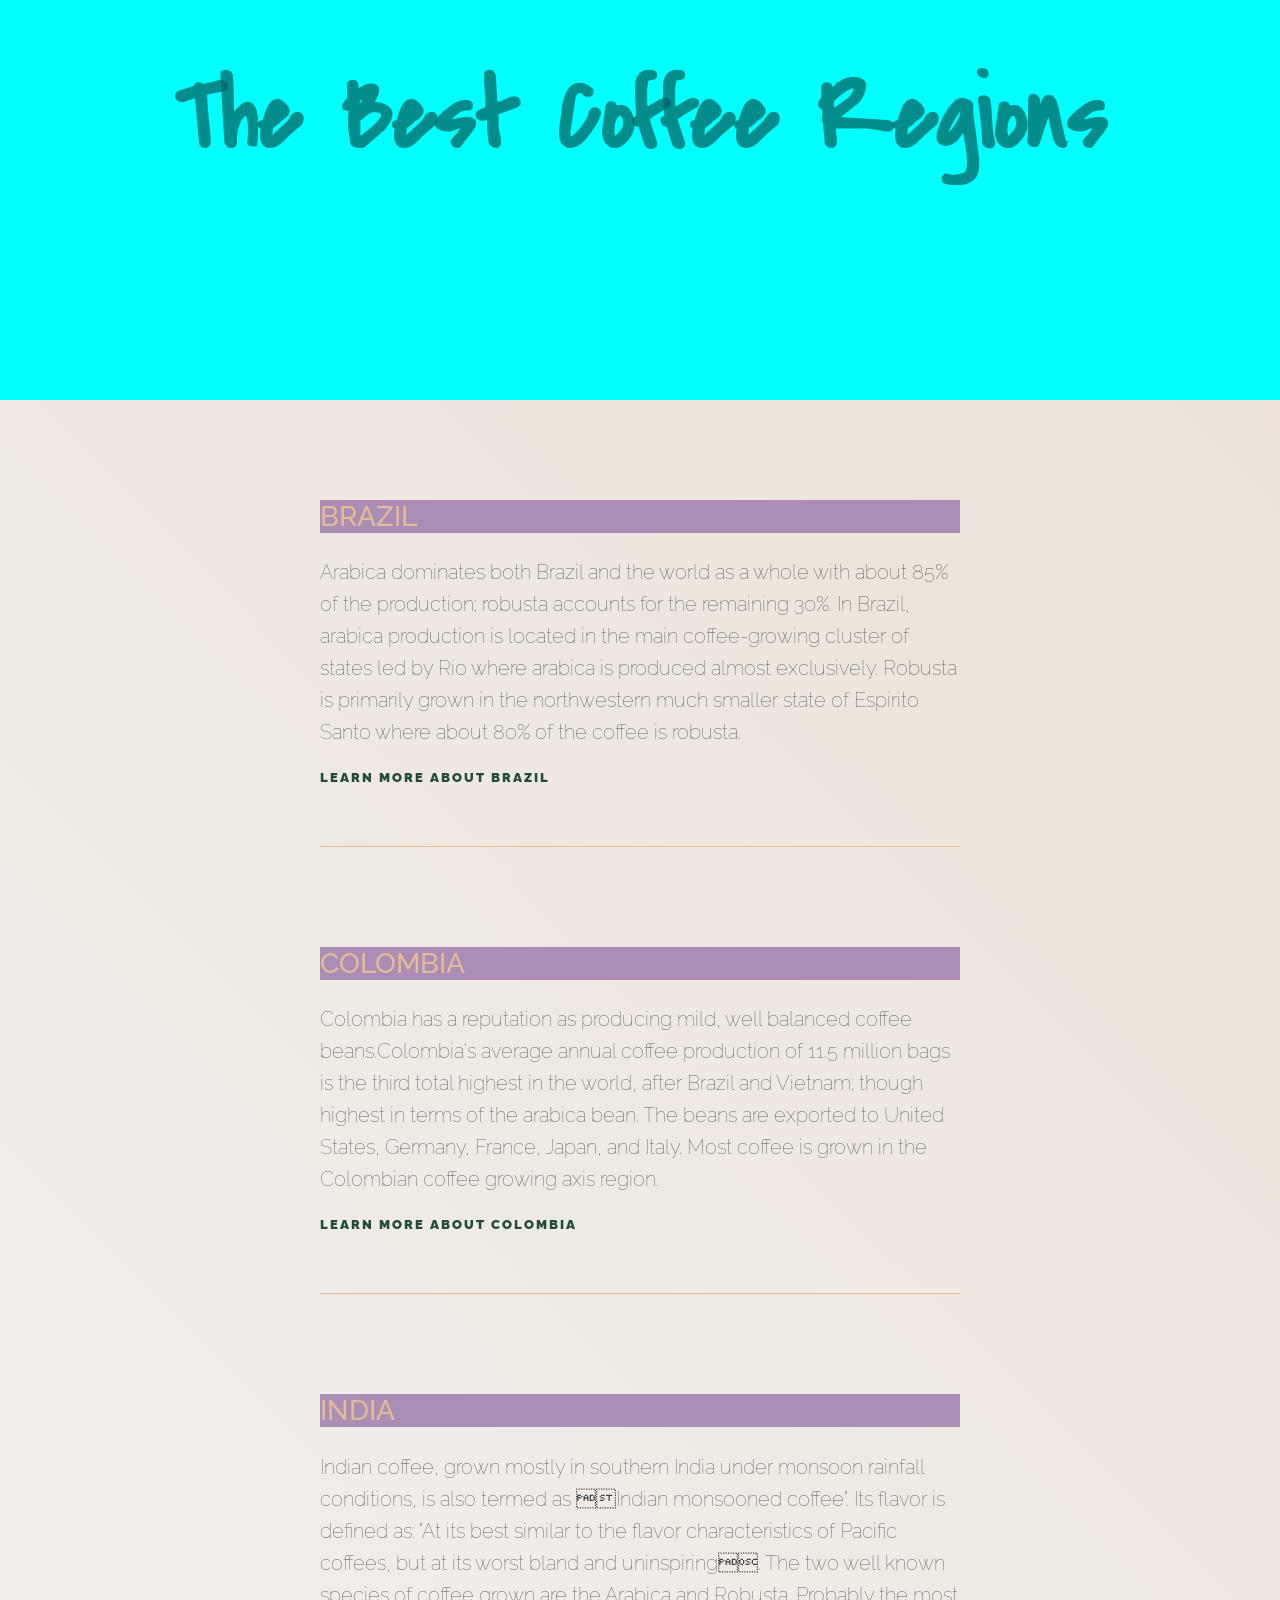
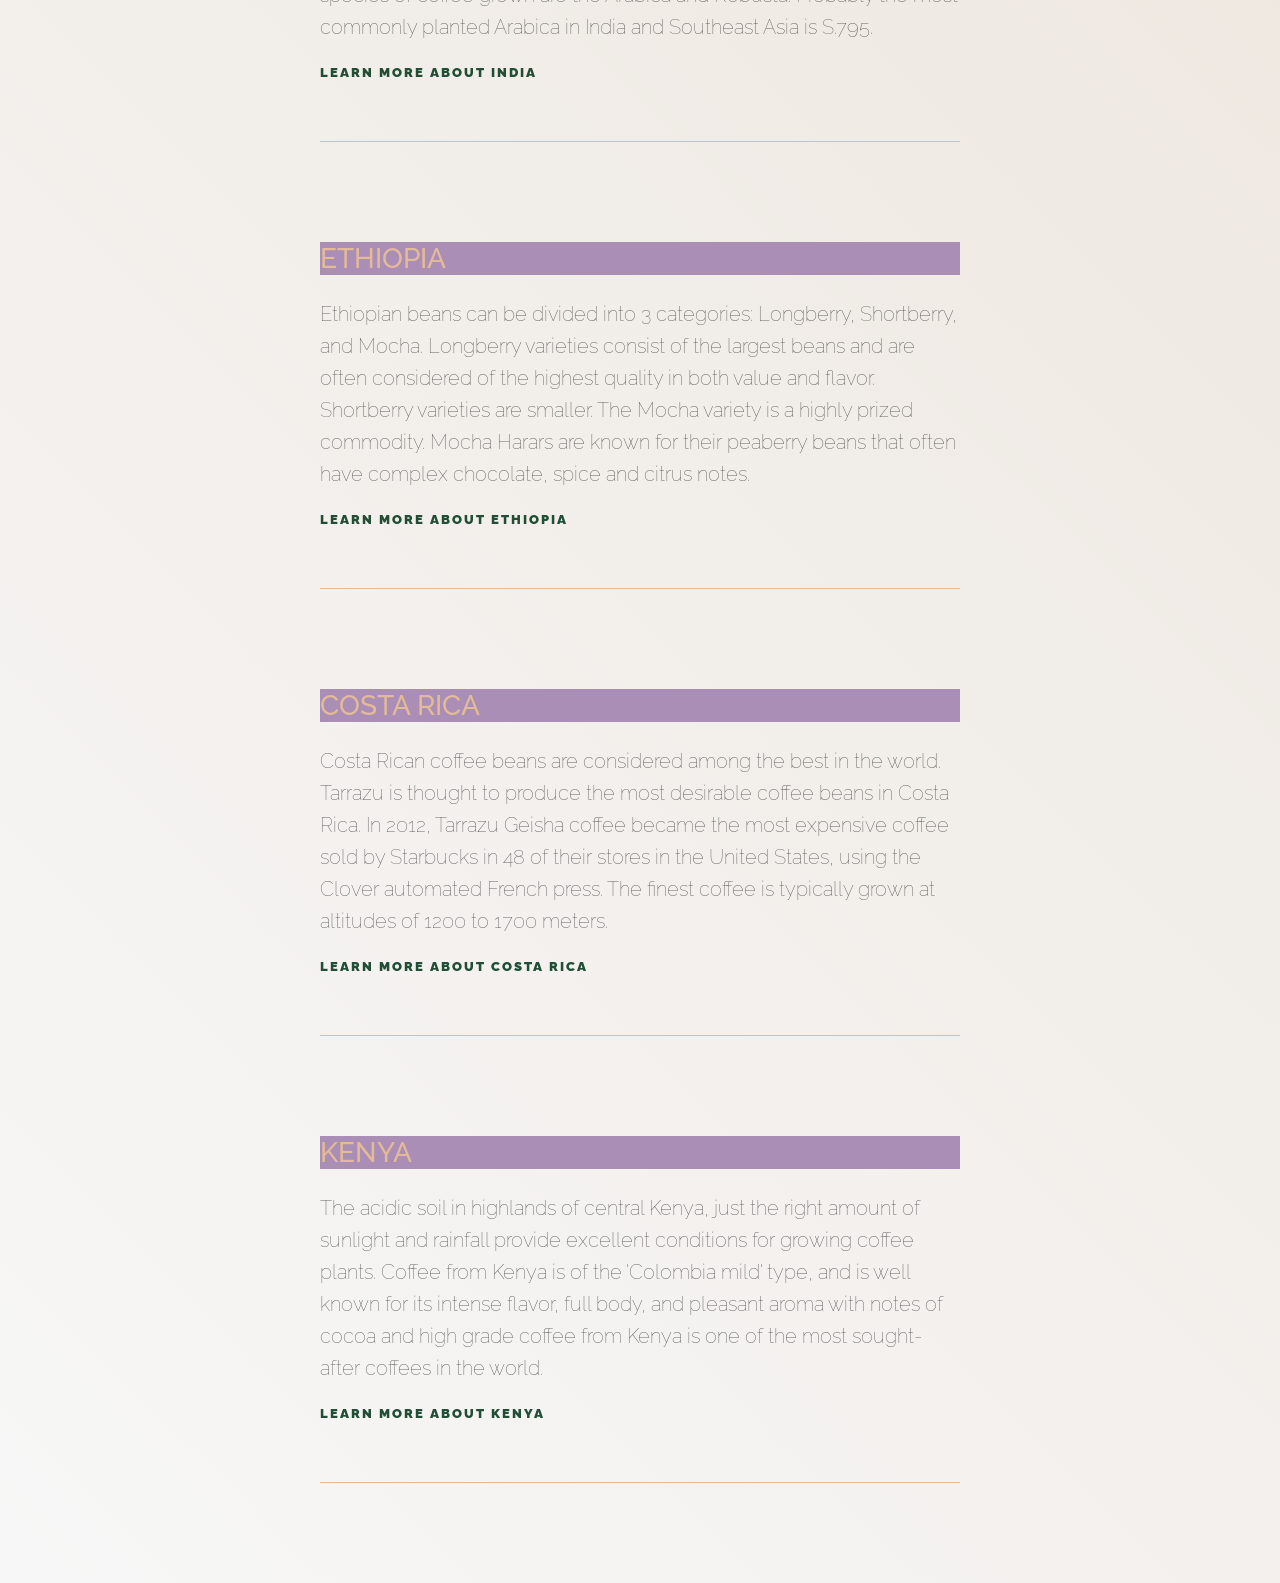
<file: index.html>
<!DOCTYPE html>
<html>
<head>
  <title>The Best Coffee - By Region</title>
  <link href="https://fonts.googleapis.com/css?family=Covered+By+Your+Grace|Raleway:100,500,600,800" rel="stylesheet">
  <link rel="stylesheet" type="text/css" href="master.css">
</head>
<body>

  <div class="header">
    <h1>The Best Coffee Regions</h1>
  </div>

  <ul>
    <li>
      <h2>Brazil</h2>
      <p>Arabica dominates both Brazil and the world as a whole with about 85% of the production; robusta accounts for the remaining 30%. In Brazil, arabica production is located in the main coffee-growing cluster of states led by Rio where arabica is
        produced almost exclusively. Robusta is primarily grown in the northwestern much smaller state of Espirito Santo where about 80% of the coffee is robusta.</p>
      <a href="#">Learn More about Brazil</a>
    </li>
    <li>
      <h2>Colombia</h2>
      <p>Colombia has a reputation as producing mild, well balanced coffee beans.Colombia's average annual coffee production of 11.5 million bags is the third total highest in the world, after Brazil and Vietnam; though highest in terms of the arabica
        bean. The beans are exported to United States, Germany, France, Japan, and Italy. Most coffee is grown in the Colombian coffee growing axis region.</p>
      <a href="#">Learn More about Colombia</a>
    </li>
    <li>
      <h2>India</h2>
      <p>Indian coffee, grown mostly in southern India under monsoon rainfall conditions, is also termed as Indian monsooned coffee". Its flavor is defined as: "At its best similar to the flavor characteristics of Pacific coffees, but at its worst bland and uninspiring. The two well known species of coffee grown are the Arabica and Robusta. Probably the most commonly planted Arabica in India and Southeast Asia is S.795.</p>
      <a href="#">Learn More about India</a>
    </li>
    <li>
      <h2>Ethiopia</h2>
      <p>Ethiopian beans can be divided into 3 categories: Longberry, Shortberry, and Mocha. Longberry varieties consist of the largest beans and are often considered of the highest quality in both value and flavor. Shortberry varieties are smaller. The Mocha variety is a highly prized commodity. Mocha Harars are known for their peaberry beans that often have complex chocolate, spice and citrus notes.</p>
      <a href="#">Learn More about Ethiopia</a>
    </li>
    <li>
      <h2>Costa Rica</h2>
      <p>Costa Rican coffee beans are considered among the best in the world. Tarrazu is thought to produce the most desirable coffee beans in Costa Rica. In 2012, Tarrazu Geisha coffee became the most expensive coffee sold by Starbucks in 48 of their stores in the United States, using the Clover automated French press. The finest coffee is typically grown at altitudes of 1200 to 1700 meters.</p>
      <a href="#">Learn More about Costa Rica</a>
    </li>
    <li>
      <h2>Kenya</h2>
      <p>The acidic soil in highlands of central Kenya, just the right amount of sunlight and rainfall provide excellent conditions for growing coffee plants. Coffee from Kenya is of the 'Colombia mild' type, and is well known for its intense flavor, full body, and pleasant aroma with notes of cocoa and high grade coffee from Kenya is one of the most sought-after coffees in the world.</p>
      <a href="#">Learn More about Kenya</a>
    </li>
  </ul>

</body>
</html>
</file>
<file: master.css>
body {
  padding: 0;
  margin: 0;
  background: #f7f7f7;
  /* Old browsers */
  background: -moz-linear-gradient(45deg, #f7f7f7 0%, #EAE0D5 100%);
  /* FF3.6-15 */
  background: -webkit-linear-gradient(45deg, #f7f7f7 0%, #EAE0D5 100%);
  /* Chrome10-25,Safari5.1-6 */
  background: linear-gradient(45deg, #f7f7f7 0%, #EAE0D5 100%);
}

/** Header styles **/

.header {
  background-image: url("https://s3.amazonaws.com/codecademy-content/courses/web-101/unit-4/htmlcss1-img_coffee-bgnd.jpeg");
  height: 400px;
  background-position: center center;
  background-color: Aqua;
}

h1 {
  color: rgb(3,150,100);
  color: rgba(3,101,100,0.75);
  background-color: Aqua;
  font-family: 'Covered By Your Grace', sans-serif;
  font-size: 100px;
  line-height: 76px;
  margin: 0;
  position: relative;
  text-align: center;
  top: 20%;
}

/** List style **/

h2 {
  color: #E4BB97;
  background-color: #AA8EB5;
  font-family: 'Raleway', sans-serif;
  font-size: 28px;
  font-weight: 500;
  text-align: left;
  text-transform: uppercase;
}

ul {
  margin: 0 auto;
  padding: 0;
  width: 50%;
}

li {
  border-bottom: 1px solid #E4BB97;
  list-style: none;
  margin: 100px 0px;
  padding-bottom: 60px;
}

p {
  color: #444444;
  line-height: 32px;
  font-family: 'Raleway', sans-serif;
  font-size: 20px;
  font-weight: 100;
}

a {
  color: #214E34;
  font-family: 'Raleway', sans-serif;
  font-size: 13px;
  font-weight: 900;
  text-align: left;
  text-transform: uppercase;
  text-decoration: none;
  letter-spacing: 2px;
}
</file>
